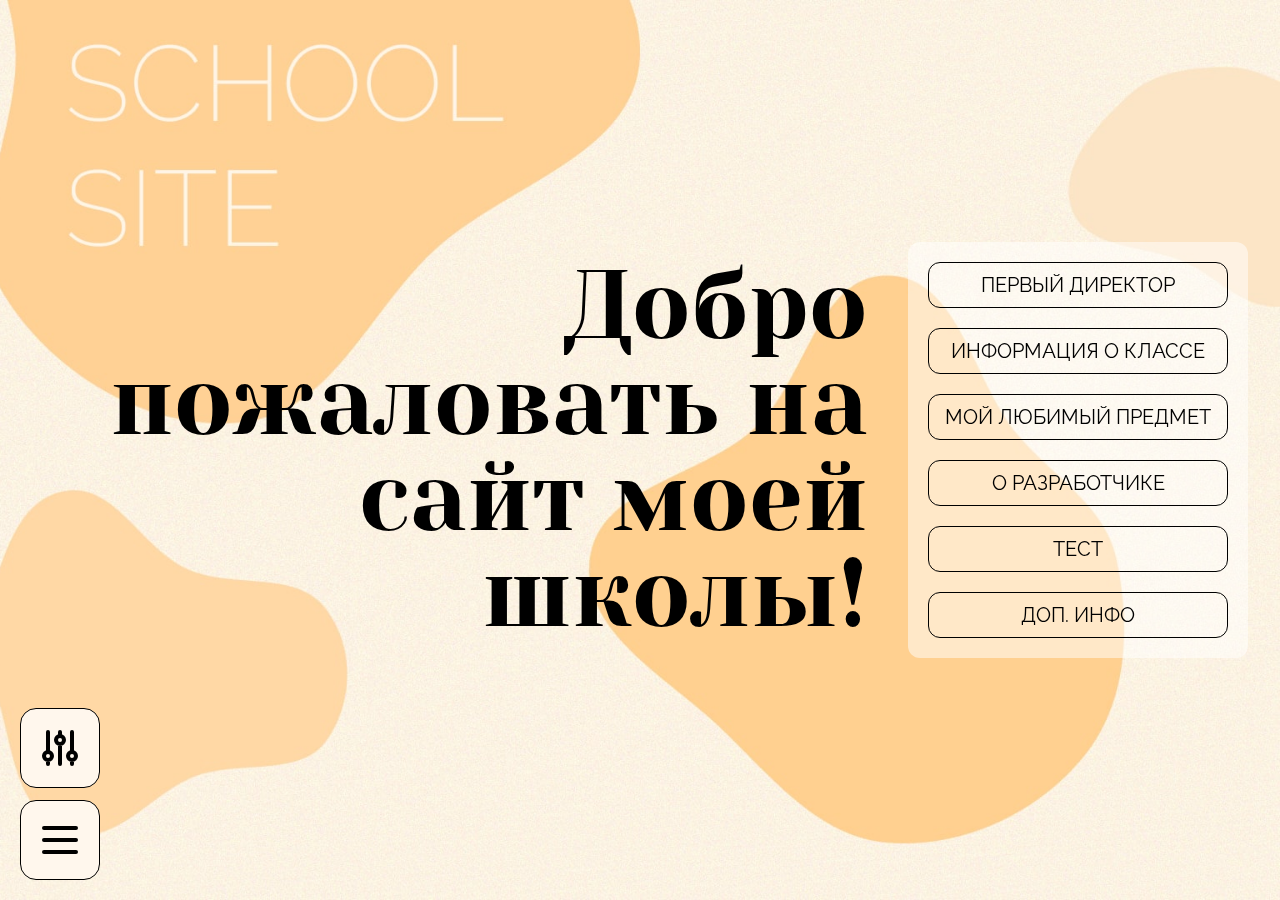
<file: index.html>
<!DOCTYPE html>
<html lang="ru" class="scroll-smooth">
<head>
    <meta charset="UTF-8">
    <meta http-equiv="X-UA-Compatible" content="IE=edge">
    <meta name="viewport" content="width=device-width, initial-scale=1.0">
    <link rel="preconnect" href="https://fonts.googleapis.com">
    <link rel="preconnect" href="https://fonts.gstatic.com" crossorigin>
    <link href="https://fonts.googleapis.com/css2?family=Raleway:wght@300&family=Yeseva+One&display=swap" rel="stylesheet">
    <link rel="stylesheet" href="css/index.css">
    <script src="js/tailwind.js"></script>

    <style type="text/tailwindcss">
        @layer base {
            .min-w-screen {
                min-width: 100vw;
            }

            .min-h-20 {
                min-height: 5rem;
            }

            .text-raleway {
                font-family: 'Raleway', sans-serif;
                -webkit-font-feature-settings: "lnum";
                -moz-font-feature-settings: "lnum";
                font-feature-settings: "lnum";
            }

            .text-eva {
                font-family: 'Yeseva One', cursive;
            }
        }
      </style>

    <link rel="shortcut icon" href="./assets/circle-logo.png" type="image/x-icon">
    <title>МБОУ СОШ №107</title>
</head>

<body class="overflow-hidden">
    <main class="main-cont scrollbar-none snap-mandatory scroll-smooth snap-x flex flex-row h-screen w-full">

        <div id="scroll-switch" class="hidden absolute lg:flex justify-center items-center bottom-14 left-2 lg:bottom-28 lg:left-5 h-10 w-10 lg:h-20 lg:w-20 bg-orange-50 border border-black rounded-2xl cursor-pointer z-30">
            <svg xmlns="http://www.w3.org/2000/svg" class="absolute h-6 w-6 lg:h-12 lg:w-12 transition-opacity duration-300 opacity-100" fill="none" viewBox="0 0 24 24" stroke="currentColor" stroke-width="2">
                <path stroke-linecap="round" stroke-linejoin="round" d="M12 6V4m0 2a2 2 0 100 4m0-4a2 2 0 110 4m-6 8a2 2 0 100-4m0 4a2 2 0 110-4m0 4v2m0-6V4m6 6v10m6-2a2 2 0 100-4m0 4a2 2 0 110-4m0 4v2m0-6V4" />
            </svg>
        </div>

        <div id="menu-switch" class="absolute flex justify-center items-center bottom-2 left-2 lg:bottom-5 lg:left-5 h-10 w-10 lg:h-20 lg:w-20 bg-orange-50 border border-black rounded-2xl cursor-pointer z-30">
            <svg xmlns="http://www.w3.org/2000/svg" id="svg-stripe" class="absolute h-6 w-6 lg:h-12 lg:w-12 transition-opacity duration-300 opacity-100" viewBox="0 0 24 24" stroke="currentColor" stroke-width="2">
                <path stroke-linecap="round" stroke-linejoin="round" d="M4 6h16M4 12h16M4 18h16" />
            </svg>

            <svg xmlns="http://www.w3.org/2000/svg" id="svg-x" class="absolute h-6 w-6 lg:h-12 lg:w-12 transition-opacity duration-300 opacity-0" fill="none" viewBox="0 0 24 24" stroke="currentColor" stroke-width="2">
                <path stroke-linecap="round" stroke-linejoin="round" d="M6 18L18 6M6 6l12 12" />
            </svg>
        </div>

        <div id="scrollbar-alert" class="fixed ml-2 lg:ml-0 right-2 lg:right-5 top-2 lg:top-5 lg:w-max h-max p-2 lg:p-5 -z-50 bg-orange-50 border border-black rounded-2xl transition-opacity duration-300 opacity-0">
            <svg xmlns="http://www.w3.org/2000/svg" id="svg-alert-x" class="absolute right-2 top-2 lg:right-5 lg:top-5 h-8 w-8 cursor-pointer" fill="none" viewBox="0 0 24 24" stroke="currentColor" stroke-width="2">
                <path stroke-linecap="round" stroke-linejoin="round" d="M6 18L18 6M6 6l12 12" />
            </svg>

            <h2 class="text-eva text-xl lg:text-2xl border-b-4 border-orange-200 w-max">Функционал</h2>
            <p class="text-raleway max-w-2xl text-sm lg:text-xl pt-2 lg:pt-5">
                Здравствуйте, на данном сайте используется горизонтальный скролл страницы. 
                Если по каким-то причинам он у вас не работает, вы можете включить scrollbar 
                внизу страницы. Хотите его включить?
            </p>

            <div class="flex w-full h-max space-x-2 lg:space-x-5 mt-2 lg:mt-5">
                <button id="scroll-off" class="text-raleway text-sm lg:text-md uppercase border border-black px-4 py-2 rounded-xl hover:bg-black hover:scale-95 hover:text-white duration-300">Нет, спасибо</button>
                <button id="scroll-on" class="text-raleway text-sm lg:text-md uppercase border border-black px-4 py-2 rounded-xl hover:bg-black hover:scale-95 hover:text-white duration-300">Включить</button>
            </div>
        </div>

        <header id="menu-nav" class="fixed bottom-2 lg:bottom-5 mx-14 lg:mx-28 flex justify-center -z-50 transition-opacity duration-300 opacity-0">
            <nav class="flex flex-wrap items-center justify-center p-2 lg:px-5 text-center min-h-20 h-max bg-orange-50 border border-black rounded-2xl">
                <a href="#welcome" class="text-raleway text-center text-md lg:text-xl uppercase border border-black px-4 py-2 m-2 rounded-xl hover:bg-black hover:scale-95 hover:text-white duration-300">Добро пожаловать</a>
                <a href="#section-one" class="text-raleway text-center text-md lg:text-xl uppercase border border-black px-4 py-2 m-2 rounded-xl hover:bg-black hover:scale-95 hover:text-white duration-300">Первый директор</a>
                <a href="#section-two" class="text-raleway text-center text-md lg:text-xl uppercase border border-black px-4 py-2 m-2 rounded-xl hover:bg-black hover:scale-95 hover:text-white duration-300">Информация о классе</a>
                <a href="#section-three" class="text-raleway text-center text-md lg:text-xl uppercase border border-black px-4 py-2 m-2 rounded-xl hover:bg-black hover:scale-95 hover:text-white duration-300">Мой любимый предмет</a>
                <a href="#section-four" class="text-raleway text-center text-md lg:text-xl uppercase border border-black px-4 py-2 m-2 rounded-xl hover:bg-black hover:scale-95 hover:text-white duration-300">О разработчике</a>
                <a href="#section-five" class="text-raleway text-center text-md lg:text-xl uppercase border border-black px-4 py-2 m-2 rounded-xl hover:bg-black hover:scale-95 hover:text-white duration-300">Тест</a>
                <a href="#section-six" class="text-raleway text-center text-md lg:text-xl uppercase border border-black px-4 py-2 m-2 rounded-xl hover:bg-black hover:scale-95 hover:text-white duration-300">Доп. инфо</a>
            </nav>
        </header>

        <section id="welcome" class="snap-center flex flex-col lg:flex-row items-center justify-center h-screen min-w-screen">
            <h1 class="max-w-4xl text-eva text-5xl lg:text-8xl text-center lg:text-right pb-5 px-5 lg:pr-10 lg:pb-0">
                Добро пожаловать на сайт моей школы!
            </h1>
            <nav class="flex flex-col space-y-2 lg:space-y-5 p-5 lg:p-5 mr-5 text-center rounded-xl bg-white/50">
                <a href="#section-one" class="text-raleway text-md lg:text-xl uppercase border border-black px-4 py-2 rounded-xl hover:bg-black hover:scale-95 hover:text-white duration-300">Первый директор</a>
                <a href="#section-two" class="text-raleway text-md lg:text-xl uppercase border border-black px-4 py-2 rounded-xl hover:bg-black hover:scale-95 hover:text-white duration-300">Информация о классе</a>
                <a href="#section-three" class="text-raleway text-md lg:text-xl uppercase border border-black px-4 py-2 rounded-xl hover:bg-black hover:scale-95 hover:text-white duration-300">Мой любимый предмет</a>
                <a href="#section-four" class="text-raleway text-md lg:text-xl uppercase border border-black px-4 py-2 rounded-xl hover:bg-black hover:text-white hover:scale-95 duration-300">О разработчике</a>
                <a href="#section-five" class="text-raleway text-md lg:text-xl uppercase border border-black px-4 py-2 rounded-xl hover:bg-black hover:text-white hover:scale-95 duration-300">Тест</a>
                <a href="#section-six" class="text-raleway text-md lg:text-xl uppercase border border-black px-4 py-2 rounded-xl hover:bg-black hover:text-white hover:scale-95 duration-300">Доп. инфо</a>
            </nav>
        </section>

        <section id="section-one" class="snap-center flex flex-col items-center justify-center h-screen min-w-screen px-10">
            <h2 class="text-eva text-xl lg:text-4xl border-b-4 border-orange-200 text-center lg:text-left lg:w-max">Первый директор школы.</h2>
            <p class="text-raleway text-center max-w-6xl text-sm lg:text-2xl py-5">
                Директор Кириллов Виктор Иванович возглавлял школу со дня ее открытия в 1981 г,
                до выхода на заслуженный отдых в мае 2012 года. <br>
                За годы его руководства школа достигла значительных результатов. По итогам соревнований между школами школа
                неоднократно занимала призовые места в Ленинском районе. Это одна из школ, в которой спортивные классы существовали
                со дня ее основания. Достигнуты значительные спортивные результаты, имеются мастера спорта, кандидаты в мастера спорта,
                призеры регионального и мирового уровня.
            </p>
            <table id="victor-medals" class="w-full max-w-6xl border border-black rounded-xl">
                <caption class="text-eva text-xl lg:text-4xl border-b-4 border-orange-200 mb-5 mx-auto text-center w-max">Награды Виктора Ивановича.</caption>
                <tbody>
                    <tr>
                        <td class="text-raleway text-xs lg:text-2xl">1986</td>
                        <td class="text-raleway text-xs lg:text-2xl">Вручен нагрудный знак «Отличник народного просвещения РФ».</td>
                    </tr>
                    <tr>
                        <td class="text-raleway text-xs lg:text-2xl">1998</td>
                        <td class="text-raleway text-xs lg:text-2xl">Присвоено звание «Заслуженный учитель РФ».</td>
                    </tr>
                    <tr>
                        <td class="text-raleway text-xs lg:text-2xl">2007</td>
                        <td class="text-raleway text-xs lg:text-2xl">Награжден памятной медалью «130 лет Барнаульской городской Думе».</td>
                    </tr>
                    <tr>
                        <td class="text-raleway text-xs lg:text-2xl">2008</td>
                        <td class="text-raleway text-xs lg:text-2xl">Медаль «За честное исполнение депутатского долга», награжден орденом Ломоносова за заслуги и большой вклад в развитие отечественного образования.</td>
                    </tr>
                </tbody>
            </table>
        </section>

        <section id="section-two" class="snap-center flex flex-col justify-center items-center h-screen min-w-screen">
            <h2 class="text-eva text-4xl border-b-4 border-orange-200 text-center w-2/3 lg:w-max">Мой класс.</h2>
            <p class="text-raleway text-center max-w-2xl text-md lg:text-2xl px-5 py-5">
                Со своими одноклассниками я учился с 1 класса, и ни разу не менял школу
                и класс в том числе. В основном я имел хорошие взаимоотношения со
                всеми, или же нейтральные, но безусловно были и друзья. На следующей странице
                вы найдёте информацию о моём классе.
            </p>
            <a href="./pages/myClass.html" class="text-raleway text-md lg:text-xl uppercase border border-black px-4 py-2 rounded-xl hover:bg-black hover:text-white hover:scale-95 duration-300">Информация о моём классе</a>
        </section>

        <section id="section-three" class="snap-center flex flex-col justify-center items-center h-screen min-w-screen">
            <h2 class="text-eva text-4xl border-b-4 border-orange-200 text-center w-2/3 lg:w-max">Мой любимый предмет.</h2>
            <p class="text-raleway text-center max-w-2xl text-md lg:text-2xl px-5 py-5">
                Своим любимым предметом я считал уроки сайтостроения. Данный предмет был у нас
                только раз в неделю, но я всё равно был рад присутствовать на нём. К моменту,
                когда данный предмет появился, я уже хорошо знал основы, поэтому в основном
                я помогал директору, который и преподавал данные уроки. Перейдя по ссылке ниже - 
                вы узнаете более подробно о данном предмете.
            </p>
            <a href="./pages/favSubject.html" class="text-raleway text-md lg:text-xl uppercase border border-black px-4 py-2 rounded-xl hover:bg-black hover:text-white hover:scale-95 duration-300">Мой любимый предмет</a>
        </section>

        <section id="section-four" class="snap-center flex flex-col justify-center items-center h-screen min-w-screen">
            <h2 class="text-eva text-4xl border-b-4 border-orange-200 text-center w-2/3 lg:w-max">Обо мне.</h2>
            <p class="text-raleway text-center max-w-2xl text-md lg:text-2xl px-5 py-5">
                На следующей странице вы найдёте информацию обо мне. Там я немного расскажу
                о своих интересах, а может ещё о чём-нибудь.
            </p>
            <a href="./pages/aboutMe.html" class="text-raleway text-md lg:text-xl uppercase border border-black px-4 py-2 rounded-xl hover:bg-black hover:text-white hover:scale-95 duration-300">О разработчике</a>
        </section>

        <section id="section-five" class="snap-center flex flex-col justify-center items-center h-screen min-w-screen">
            <h2 class="text-eva text-4xl border-b-4 border-orange-200 text-center w-2/3 lg:w-max">Тест по сайту.</h2>
            <p class="text-raleway text-center max-w-2xl text-md lg:text-2xl px-5 py-5">
                Вы достаточно хорошо изучили сайт? В таком случае, вы готовы к тесту. 
                Вопросов много не будет, они не сложные, так что бояться нечего, если кто-то боится :)
            </p>
            <a href="./pages/quiz.html" class="text-raleway text-md lg:text-xl uppercase border border-black px-4 py-2 rounded-xl hover:bg-black hover:text-white hover:scale-95 duration-300">Тест</a>
        </section>

        <section id="section-six" class="snap-center relative flex flex-col justify-center items-center h-screen min-w-screen">
            <h2 class="text-raleway text-2xl lg:text-6xl uppercase border-b-4 border-orange-200 mb-5 text-center w-2/3 lg:w-max">
                2022 / 9PS-11 / Оплачко м. н. / <br>
                курсовая работа по информатике.
            </h2>
            <div class="clickCont relative h-64 w-64">
                <img class="spinner absolute h-64 w-64" src="./assets/circle-logo.png" alt="made by str1ve logo">
                <img class="easter-egg absolute hidden h-64 w-64 rounded-full z-10" src="./assets/easter-egg.gif" alt="haha rainbow frog xddd // click 5 times to unlock it">
            </div>
        </section>

    </main>

    <script src="js/checkScroll.js"></script>
    <script src="js/horizontal.js"></script>
    <script src="js/menu.js"></script>
    <script src="js/scrollbarAlert.js"></script>
    <script src="js/easter.js"></script>
</body>
</html>
</file>
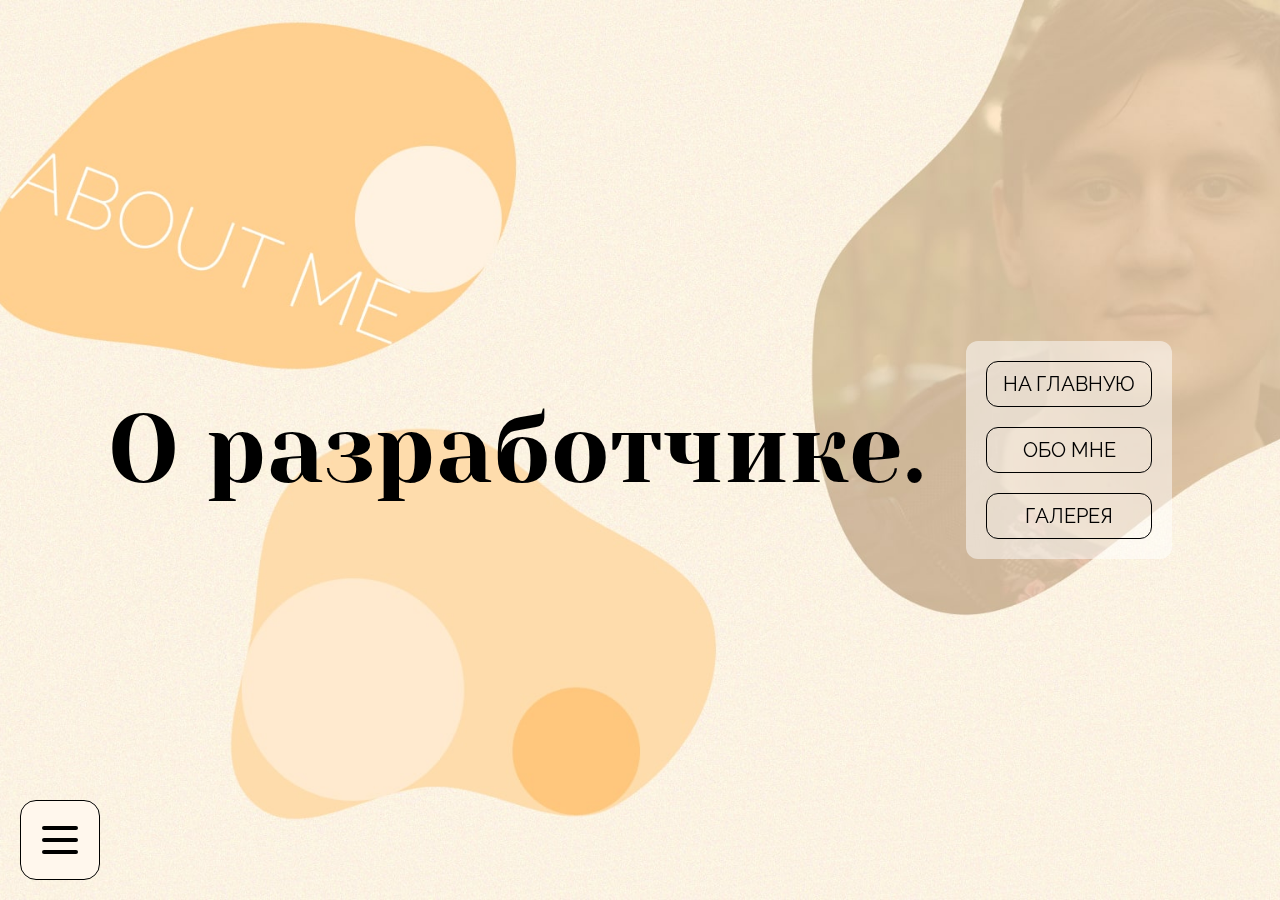
<file: pages/aboutMe.html>
<!DOCTYPE html>
<html lang="ru" class="scroll-smooth">
<head>
    <meta charset="UTF-8">
    <meta http-equiv="X-UA-Compatible" content="IE=edge">
    <meta name="viewport" content="width=device-width, initial-scale=1.0">
    <link rel="preconnect" href="https://fonts.googleapis.com">
    <link rel="preconnect" href="https://fonts.gstatic.com" crossorigin>
    <link href="https://fonts.googleapis.com/css2?family=Raleway:wght@300&family=Yeseva+One&display=swap" rel="stylesheet">
    <link rel="stylesheet" href="../css/aboutMe.css">
    <script src="../js/tailwind.js"></script>

    <style type="text/tailwindcss">
        @layer base {
            .min-w-screen {
                min-width: 100vw;
            }

            .h-80vh {
                height: 80vh;
            }

            .w-80vw {
                width: 80vw;
            }

            .text-raleway {
                font-family: 'Raleway', sans-serif;
                -webkit-font-feature-settings: "lnum";
                -moz-font-feature-settings: "lnum";
                font-feature-settings: "lnum";
            }

            .text-eva {
                font-family: 'Yeseva One', cursive;
            }
        }
      </style>

    <link rel="shortcut icon" href="../assets/circle-logo.png" type="image/x-icon">
    <title>О разработчике</title>
</head>
<body>

    <main class="main-cont scrollbar-none snap-mandatory scroll-smooth snap-x flex flex-row h-screen w-full">

        <div id="menu-switch" class="absolute flex justify-center items-center bottom-2 left-2 lg:bottom-5 lg:left-5 h-10 w-10 lg:h-20 lg:w-20 bg-orange-50 border border-black rounded-2xl cursor-pointer z-30">
            <svg xmlns="http://www.w3.org/2000/svg" id="svg-stripe" class="absolute h-6 w-6 lg:h-12 lg:w-12 transition-opacity duration-300 opacity-100" viewBox="0 0 24 24" stroke="currentColor" stroke-width="2">
                <path stroke-linecap="round" stroke-linejoin="round" d="M4 6h16M4 12h16M4 18h16" />
            </svg>

            <svg xmlns="http://www.w3.org/2000/svg" id="svg-x" class="absolute h-6 w-6 lg:h-12 lg:w-12 transition-opacity duration-300 opacity-0" fill="none" viewBox="0 0 24 24" stroke="currentColor" stroke-width="2">
                <path stroke-linecap="round" stroke-linejoin="round" d="M6 18L18 6M6 6l12 12" />
            </svg>
        </div>

        <header id="menu-nav" class="fixed bottom-2 lg:bottom-5 mx-14 lg:mx-28 flex justify-center -z-50 transition-opacity duration-300 opacity-0">
            <nav class="flex flex-wrap items-center justify-center p-2 lg:px-5 text-center min-h-20 h-max bg-orange-50 border border-black rounded-2xl">
                <a href="../index.html" class="text-raleway text-center text-md lg:text-xl uppercase border border-black px-4 py-2 m-2 rounded-xl hover:bg-black hover:scale-95 hover:text-white duration-300">Главная</a>
                <a href="#welcome" class="text-raleway text-center text-md lg:text-xl uppercase border border-black px-4 py-2 m-2 rounded-xl hover:bg-black hover:scale-95 hover:text-white duration-300">Добро пожаловать</a>
                <a href="#section-one" class="text-raleway text-center text-md lg:text-xl uppercase border border-black px-4 py-2 m-2 rounded-xl hover:bg-black hover:scale-95 hover:text-white duration-300">Обо мне</a>
                <a href="#section-two" class="text-raleway text-center text-md lg:text-xl uppercase border border-black px-4 py-2 m-2 rounded-xl hover:bg-black hover:scale-95 hover:text-white duration-300">Галерея</a>
            </nav>
        </header>

        <section id="welcome" class="snap-center flex flex-col lg:flex-row items-center justify-center h-screen min-w-screen">
            <h1 class="max-w-4xl text-eva text-4xl lg:text-8xl text-center lg:text-right pb-5 px-5 lg:pr-10 lg:pb-0">
                О разработчике.
            </h1>
            <nav class="flex flex-col space-y-2 lg:space-y-5 p-5 lg:p-5 mr-5 text-center rounded-xl bg-white/50">
                <a href="../index.html" class="text-raleway text-md lg:text-xl uppercase border border-black px-4 py-2 rounded-xl hover:bg-black hover:scale-95 hover:text-white duration-300">На главную</a>
                <a href="#section-one" class="text-raleway text-md lg:text-xl uppercase border border-black px-4 py-2 rounded-xl hover:bg-black hover:scale-95 hover:text-white duration-300">Обо мне</a>
                <a href="#section-two" class="text-raleway text-md lg:text-xl uppercase border border-black px-4 py-2 rounded-xl hover:bg-black hover:scale-95 hover:text-white duration-300">Галерея</a>
            </nav>
        </section>

        <section id="section-one" class="snap-center flex flex-col items-center justify-center h-screen min-w-screen px-10">
            <h2 class="text-eva text-xl lg:text-4xl border-b-4 border-orange-200 text-center lg:text-left lg:w-max">Информация обо мне.</h2>
            <p class="text-raleway text-justify max-w-6xl text-sm lg:text-2xl py-5">
                Здравствуйте, меня зовут Михаил. Я студент группы 9ПС-11. 
				<br>
				Круг моих интересов достаточно обширен, но если выделить несколько,
				то это FrontEnd разработка, фотография и рисование в стиле PixelArt. Касаемо первого пункта, мой "стек" это VueJS, TailwindCss, SCSS, WebPack, Vite, jQuery, Git и пр.
				В целом, созданием сайтов я занимаюсь 2.5 года, и с каждым годом мне нравится это всё сильнее и сильнее.
				В последние месяцы я решил искать работу в данной сфере, и уже занимаюсь портфолио.
				<br>
				Для создания фото я использую Nikon D3200 и 2 объектива. Делать фото мне нравится не меньше сайтов, и "пробег" у моего зеркального друга уже более 20 тысяч фото.
				<br>
				Вот такой я человек. Думаю, я рассказал достаточно о себе, спасибо за внимание.
            </p>
            <table id="class-table" class="w-full max-w-6xl border border-black rounded-xl">
                <caption class="text-eva text-xl lg:text-4xl border-b-4 border-orange-200 mb-5 mx-auto text-center w-max">Статистика знаний.</caption>
                <tbody>
                    <tr>
                        <td class="text-raleway border-b border-black text-xs lg:text-2xl">Год</td>
                        <td class="text-raleway border-b border-black text-xs lg:text-2xl">Новые знания</td>
                    </tr>
                    <tr>
                        <td class="text-raleway text-xs lg:text-2xl">2020</td>
                        <td class="text-raleway text-xs lg:text-2xl">HTML, CSS, JS</td>
                    </tr>
                    <tr>
                        <td class="text-raleway text-xs lg:text-2xl">2021</td>
                        <td class="text-raleway text-xs lg:text-2xl">jQuery, jQuery UI, Bootstrap</td>
                    </tr>
                    <tr>
                        <td class="text-raleway text-xs lg:text-2xl">2022</td>
                        <td class="text-raleway text-xs lg:text-2xl">Vue.js, TailwindCss, SCSS, WebPack, Vite, Git</td>
                    </tr>
                </tbody>
            </table>
        </section>

        <section id="section-two" class="snap-center flex flex-col justify-around items-center h-screen min-w-screen">
            <h2 class="text-eva text-4xl border-b-4 border-orange-200 text-center my-2 w-2/3 lg:w-max">Мои фото.</h2>
            <div id="aboutMeGallery" class="galleryMatch h-80vh flex justify-center items-center mb-14">
                <svg id="gallery-img-minus" xmlns="http://www.w3.org/2000/svg" class="h-10 w-10 lg:mx-5 cursor-pointer" fill="none" viewBox="0 0 24 24" stroke="currentColor" stroke-width="2">
                    <path stroke-linecap="round" stroke-linejoin="round" d="M15 19l-7-7 7-7" />
                </svg>

                <img id="gallery-image" class="h-full w-80vw object-cover rounded-2xl" loading="lazy" alt="Image gallery">

                <svg id="gallery-img-plus" xmlns="http://www.w3.org/2000/svg" class="h-10 w-10 lg:mx-5 cursor-pointer" fill="none" viewBox="0 0 24 24" stroke="currentColor" stroke-width="2">
                    <path stroke-linecap="round" stroke-linejoin="round" d="M9 5l7 7-7 7" />
                </svg>
            </div>
        </section>
    </main>
    
    <script src="../js/checkScroll.js"></script>
    <script src="../js/horizontal.js"></script>
    <script src="../js/menu.js"></script>
    <script src="../js/gallery.js"></script>
</body>
</html>
</file>
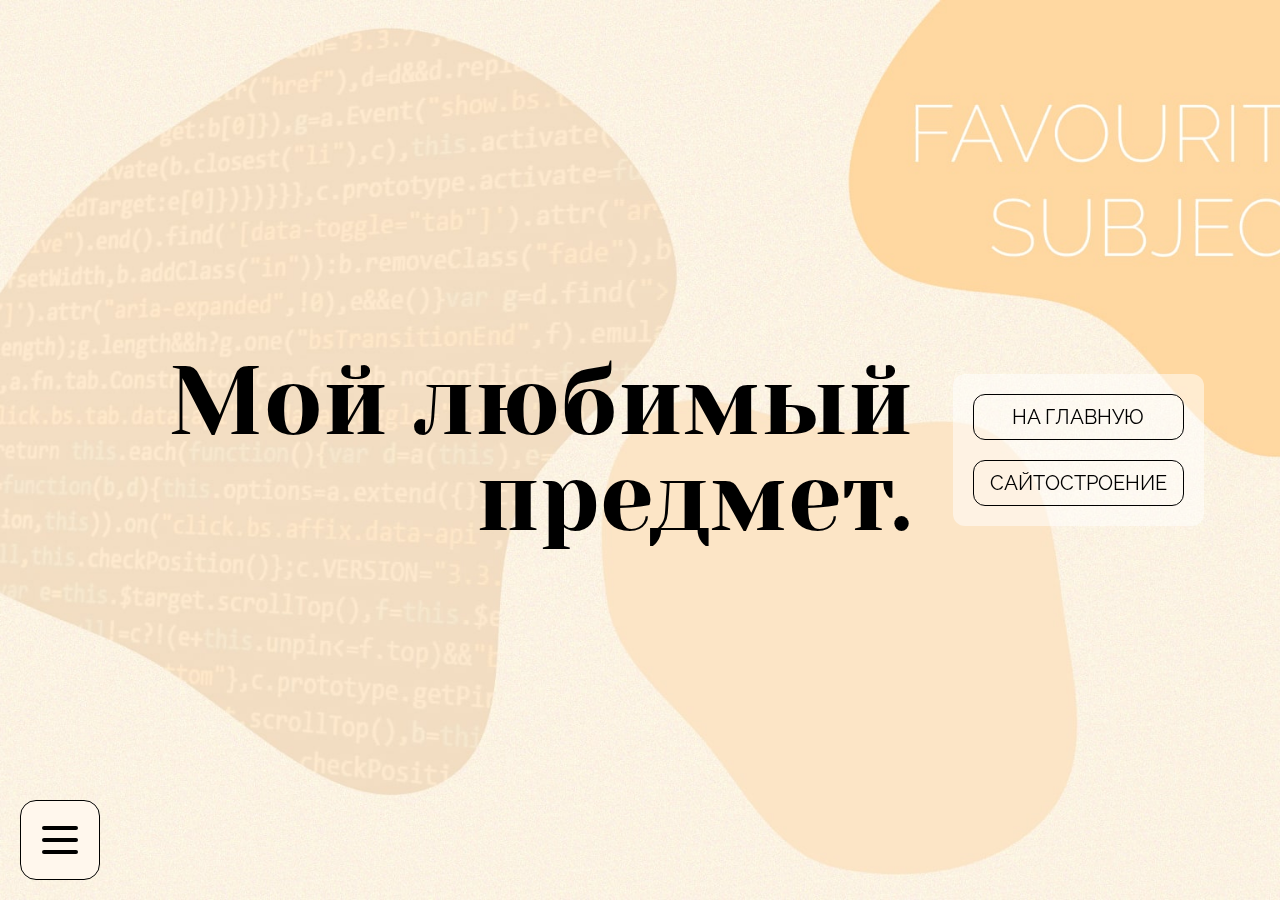
<file: pages/favSubject.html>
<!DOCTYPE html>
<html lang="ru" class="scroll-smooth">
<head>
    <meta charset="UTF-8">
    <meta http-equiv="X-UA-Compatible" content="IE=edge">
    <meta name="viewport" content="width=device-width, initial-scale=1.0">
    <link rel="preconnect" href="https://fonts.googleapis.com">
    <link rel="preconnect" href="https://fonts.gstatic.com" crossorigin>
    <link href="https://fonts.googleapis.com/css2?family=Raleway:wght@300&family=Yeseva+One&display=swap" rel="stylesheet">
    <link rel="stylesheet" href="../css/favSubject.css">
    <script src="../js/tailwind.js"></script>

    <style type="text/tailwindcss">
        @layer base {
            .min-w-screen {
                min-width: 100vw;
            }

            .text-raleway {
                font-family: 'Raleway', sans-serif;
                -webkit-font-feature-settings: "lnum";
                -moz-font-feature-settings: "lnum";
                font-feature-settings: "lnum";
            }

            .text-eva {
                font-family: 'Yeseva One', cursive;
            }
        }
      </style>

    <link rel="shortcut icon" href="../assets/circle-logo.png" type="image/x-icon">
    <title>Мой любимый предмет</title>
</head>
<body>

    <main class="main-cont scrollbar-none snap-mandatory scroll-smooth snap-x flex flex-row h-screen w-full">

        <div id="menu-switch" class="absolute flex justify-center items-center bottom-2 left-2 lg:bottom-5 lg:left-5 h-10 w-10 lg:h-20 lg:w-20 bg-orange-50 border border-black rounded-2xl cursor-pointer z-30">
            <svg xmlns="http://www.w3.org/2000/svg" id="svg-stripe" class="absolute h-6 w-6 lg:h-12 lg:w-12 transition-opacity duration-300 opacity-100" viewBox="0 0 24 24" stroke="currentColor" stroke-width="2">
                <path stroke-linecap="round" stroke-linejoin="round" d="M4 6h16M4 12h16M4 18h16" />
            </svg>

            <svg xmlns="http://www.w3.org/2000/svg" id="svg-x" class="absolute h-6 w-6 lg:h-12 lg:w-12 transition-opacity duration-300 opacity-0" fill="none" viewBox="0 0 24 24" stroke="currentColor" stroke-width="2">
                <path stroke-linecap="round" stroke-linejoin="round" d="M6 18L18 6M6 6l12 12" />
            </svg>
        </div>

        <header id="menu-nav" class="fixed bottom-2 lg:bottom-5 mx-14 lg:mx-28 flex justify-center -z-50 transition-opacity duration-300 opacity-0">
            <nav class="flex flex-wrap items-center justify-center p-2 lg:px-5 text-center min-h-20 h-max bg-orange-50 border border-black rounded-2xl">
                <a href="../index.html" class="text-raleway text-center text-md lg:text-xl uppercase border border-black px-4 py-2 m-2 rounded-xl hover:bg-black hover:scale-95 hover:text-white duration-300">Главная</a>
                <a href="#welcome" class="text-raleway text-center text-md lg:text-xl uppercase border border-black px-4 py-2 m-2 rounded-xl hover:bg-black hover:scale-95 hover:text-white duration-300">Добро пожаловать</a>
                <a href="#section-one" class="text-raleway text-center text-md lg:text-xl uppercase border border-black px-4 py-2 m-2 rounded-xl hover:bg-black hover:scale-95 hover:text-white duration-300">Сайтостроение</a>
            </nav>
        </header>

        <section id="welcome" class="snap-center flex flex-col lg:flex-row items-center justify-center h-screen min-w-screen">
            <h1 class="max-w-4xl text-eva text-4xl lg:text-8xl text-center lg:text-right pb-5 px-5 lg:pr-10 lg:pb-0">
                Мой любимый предмет.
            </h1>
            <nav class="flex flex-col space-y-2 lg:space-y-5 p-5 lg:p-5 mr-5 text-center rounded-xl bg-white/50">
                <a href="../index.html" class="text-raleway text-md lg:text-xl uppercase border border-black px-4 py-2 rounded-xl hover:bg-black hover:scale-95 hover:text-white duration-300">На главную</a>
                <a href="#section-one" class="text-raleway text-md lg:text-xl uppercase border border-black px-4 py-2 rounded-xl hover:bg-black hover:scale-95 hover:text-white duration-300">Сайтостроение</a>
            </nav>
        </section>

        <section id="section-one" class="snap-center flex flex-col items-center justify-center h-screen min-w-screen px-10">
            <h2 class="text-eva text-xl lg:text-4xl border-b-4 border-orange-200 text-center lg:text-left lg:w-max">Уроки сайтостроения.</h2>
            <p class="text-raleway text-justify max-w-6xl text-xs lg:text-2xl py-5">
                В каждом предмете были интересные темы. Например, на биологии мне нравилось изучать органику, на истории - древнюю Грецию и Рим, а на физике - астрономию, но я всё равно не считал эти предметы любимыми.
                <br>
                Благодаря некоторым учителям, даже не особо интересный предмет мог нравиться, но он всё равно не становился от этого любимым. Пока в 10 классе учитель информатики не сказал нам в начале года, что скоро появится урок сайтостроения.
                <br>
                К тому моменту я уже хорошо знал основы, и даже немного больше, и поэтому мне было даже интересно, как и что нам будут преподавать.
                <br>
                Честно говоря, было не особо приятно писать код в тетради, или стили в HTML, но мне нравилось, что директор, который преподавал нам данный предмет, вместо заданий давал мне возможность помогать классу, и даже учить одноклассников.
                <br>
                Естественно, в конце года нам сказали сделать сайт с несколькими страницами. Я добавил туда jQuery, библиотеку для анимаций и много чего интересного, но в конце года мы ушли на дистант, и мой сайт никто так и не оценил, так как защита своей работы планировалась очно.
            </p>
        </section>
    </main>
    
    <script src="../js/checkScroll.js"></script>
    <script src="../js/horizontal.js"></script>
    <script src="../js/menu.js"></script>
</body>
</html>
</file>
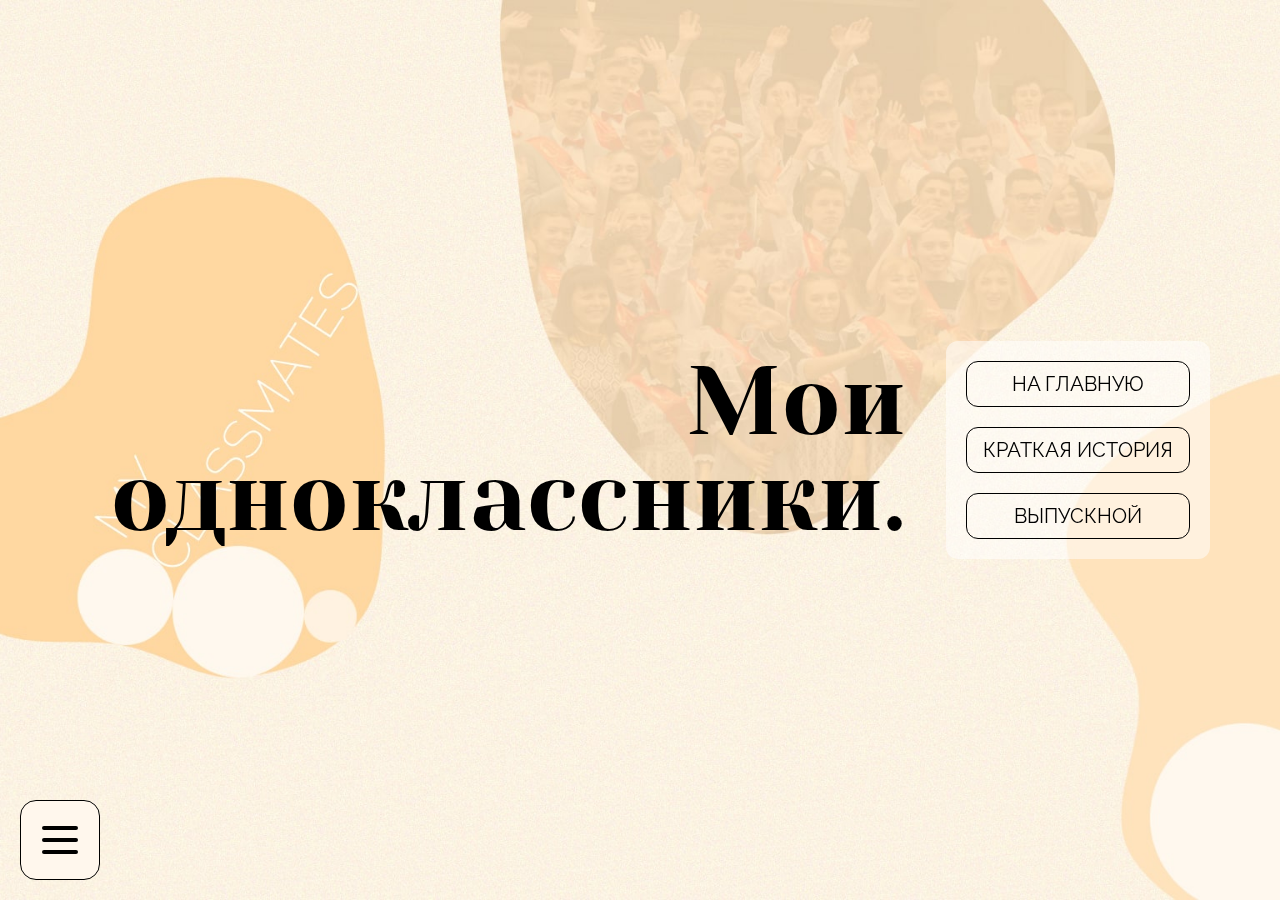
<file: pages/myClass.html>
<!DOCTYPE html>
<html lang="ru" class="scroll-smooth">
<head>
    <meta charset="UTF-8">
    <meta http-equiv="X-UA-Compatible" content="IE=edge">
    <meta name="viewport" content="width=device-width, initial-scale=1.0">
    <link rel="preconnect" href="https://fonts.googleapis.com">
    <link rel="preconnect" href="https://fonts.gstatic.com" crossorigin>
    <link href="https://fonts.googleapis.com/css2?family=Raleway:wght@300&family=Yeseva+One&display=swap" rel="stylesheet">
    <link rel="stylesheet" href="../css/myClass.css">
    <script src="../js/tailwind.js"></script>

    <style type="text/tailwindcss">
        @layer base {
            .min-w-screen {
                min-width: 100vw;
            }

            .h-80vh {
                height: 80vh;
            }

            .w-80vw {
                width: 80vw;
            }

            .text-raleway {
                font-family: 'Raleway', sans-serif;
                -webkit-font-feature-settings: "lnum";
                -moz-font-feature-settings: "lnum";
                font-feature-settings: "lnum";
            }

            .text-eva {
                font-family: 'Yeseva One', cursive;
            }
        }
      </style>

    <link rel="shortcut icon" href="../assets/circle-logo.png" type="image/x-icon">
    <title>Мой Класс</title>
</head>
<body>

    <main class="main-cont scrollbar-none snap-mandatory scroll-smooth snap-x flex flex-row h-screen w-full">

        <div id="menu-switch" class="absolute flex justify-center items-center bottom-2 left-2 lg:bottom-5 lg:left-5 h-10 w-10 lg:h-20 lg:w-20 bg-orange-50 border border-black rounded-2xl cursor-pointer z-30">
            <svg xmlns="http://www.w3.org/2000/svg" id="svg-stripe" class="absolute h-6 w-6 lg:h-12 lg:w-12 transition-opacity duration-300 opacity-100" viewBox="0 0 24 24" stroke="currentColor" stroke-width="2">
                <path stroke-linecap="round" stroke-linejoin="round" d="M4 6h16M4 12h16M4 18h16" />
            </svg>

            <svg xmlns="http://www.w3.org/2000/svg" id="svg-x" class="absolute h-6 w-6 lg:h-12 lg:w-12 transition-opacity duration-300 opacity-0" fill="none" viewBox="0 0 24 24" stroke="currentColor" stroke-width="2">
                <path stroke-linecap="round" stroke-linejoin="round" d="M6 18L18 6M6 6l12 12" />
            </svg>
        </div>

        <header id="menu-nav" class="fixed bottom-2 lg:bottom-5 mx-14 lg:mx-28 flex justify-center -z-50 transition-opacity duration-300 opacity-0">
            <nav class="flex flex-wrap items-center justify-center p-2 lg:px-5 text-center min-h-20 h-max bg-orange-50 border border-black rounded-2xl">
                <a href="../index.html" class="text-raleway text-center text-md lg:text-xl uppercase border border-black px-4 py-2 m-2 rounded-xl hover:bg-black hover:scale-95 hover:text-white duration-300">Главная</a>
                <a href="#welcome" class="text-raleway text-center text-md lg:text-xl uppercase border border-black px-4 py-2 m-2 rounded-xl hover:bg-black hover:scale-95 hover:text-white duration-300">Добро пожаловать</a>
                <a href="#section-one" class="text-raleway text-center text-md lg:text-xl uppercase border border-black px-4 py-2 m-2 rounded-xl hover:bg-black hover:scale-95 hover:text-white duration-300">Краткая история</a>
                <a href="#section-two" class="text-raleway text-center text-md lg:text-xl uppercase border border-black px-4 py-2 m-2 rounded-xl hover:bg-black hover:scale-95 hover:text-white duration-300">Выпускной</a>
            </nav>
        </header>

        <section id="welcome" class="snap-center flex flex-col lg:flex-row items-center justify-center h-screen min-w-screen">
            <h1 class="max-w-4xl text-eva text-4xl lg:text-8xl text-center lg:text-right pb-5 px-5 lg:pr-10 lg:pb-0">
                Мои одноклассники.
            </h1>
            <nav class="flex flex-col space-y-2 lg:space-y-5 p-5 lg:p-5 mr-5 text-center rounded-xl bg-white/50">
                <a href="../index.html" class="text-raleway text-md lg:text-xl uppercase border border-black px-4 py-2 rounded-xl hover:bg-black hover:scale-95 hover:text-white duration-300">На главную</a>
                <a href="#section-one" class="text-raleway text-md lg:text-xl uppercase border border-black px-4 py-2 rounded-xl hover:bg-black hover:scale-95 hover:text-white duration-300">Краткая история</a>
                <a href="#section-two" class="text-raleway text-md lg:text-xl uppercase border border-black px-4 py-2 rounded-xl hover:bg-black hover:scale-95 hover:text-white duration-300">Выпускной</a>
            </nav>
        </section>

        <section id="section-one" class="snap-center flex flex-col items-center justify-center h-screen min-w-screen px-10">
            <h2 class="text-eva text-xl lg:text-4xl border-b-4 border-orange-200 text-center lg:text-left lg:w-max">Краткая история класса.</h2>
            <p class="text-raleway text-justify max-w-6xl text-sm lg:text-2xl py-5">
                Со своим классом я учился с первого класса, и ни разу не менял школу и класс. Зато у нас часто появлялись
                и уходили люди. Особенно это было заметно когда мы перешли в 5 класс, тогда пришло как минимум 5 человек и ушли 3.
                В общем и целом, все одноклассники были интересны для общения, но я не старался и не хотел дружить с каждым. 
                До 10 класса у меня было только 2 друга, один с 1 класса, а второй уже пришёл к нам в пятом. 
                Уже в 10 классе всю парралель объеденили в 2 класса, и многие ушли после 9, поэтому коллектив сильно перемешался. 
                Было интересно знакомиться с новыми людьми, и тогда я нашёл ещё 2 друзей, и начал общаться с будущей девушкой.
                Конечно не всегда было только хорошее, но я не могу сказать, что мой класс (до 9) был плохим.
            </p>
            <table id="class-table" class="w-full max-w-6xl border border-black rounded-xl">
                <caption class="text-eva text-xl lg:text-4xl border-b-4 border-orange-200 mb-5 mx-auto text-center w-max">Статистика друзей.</caption>
                <tbody>
                    <tr>
                        <td class="text-raleway border-b border-black text-xs lg:text-2xl">Год</td>
                        <td class="text-raleway border-b border-black text-xs lg:text-2xl">Количество друзей</td>
                        <td class="text-raleway border-b border-black text-xs lg:text-2xl">Имена друзей</td>
                    </tr>
                    <tr>
                        <td class="text-raleway text-xs lg:text-2xl">2010</td>
                        <td class="text-raleway text-xs lg:text-2xl">1</td>
                        <td class="text-raleway text-xs lg:text-2xl">Илья</td>
                    </tr>
                    <tr>
                        <td class="text-raleway text-xs lg:text-2xl">2015</td>
                        <td class="text-raleway text-xs lg:text-2xl">2</td>
                        <td class="text-raleway text-xs lg:text-2xl">Илья, Рома</td>
                    </tr>
                    <tr>
                        <td class="text-raleway text-xs lg:text-2xl">2020</td>
                        <td class="text-raleway text-xs lg:text-2xl">4</td>
                        <td class="text-raleway text-xs lg:text-2xl">Илья, Рома, Влад, Вадим</td>
                    </tr>
                </tbody>
            </table>
        </section>

        <section id="section-two" class="snap-center flex flex-col justify-around items-center h-screen min-w-screen">
            <h2 class="text-eva text-4xl border-b-4 border-orange-200 text-center my-2 w-2/3 lg:w-max">Мой класс и 11"Б" на выпускном.</h2>
            <div id="myClassGallery" class="galleryMatch h-80vh flex justify-center items-center mb-14">
                <svg id="gallery-img-minus" xmlns="http://www.w3.org/2000/svg" class="h-10 w-10 lg:mx-5 cursor-pointer" fill="none" viewBox="0 0 24 24" stroke="currentColor" stroke-width="2">
                    <path stroke-linecap="round" stroke-linejoin="round" d="M15 19l-7-7 7-7" />
                </svg>

                <img id="gallery-image" class="h-full w-80vw object-cover rounded-2xl" loading="lazy" alt="Image gallery">

                <svg id="gallery-img-plus" xmlns="http://www.w3.org/2000/svg" class="h-10 w-10 lg:mx-5 cursor-pointer" fill="none" viewBox="0 0 24 24" stroke="currentColor" stroke-width="2">
                    <path stroke-linecap="round" stroke-linejoin="round" d="M9 5l7 7-7 7" />
                </svg>
            </div>
        </section>
    </main>
    
    <script src="../js/checkScroll.js"></script>
    <script src="../js/horizontal.js"></script>
    <script src="../js/menu.js"></script>
    <script src="../js/gallery.js"></script>
</body>
</html>
</file>
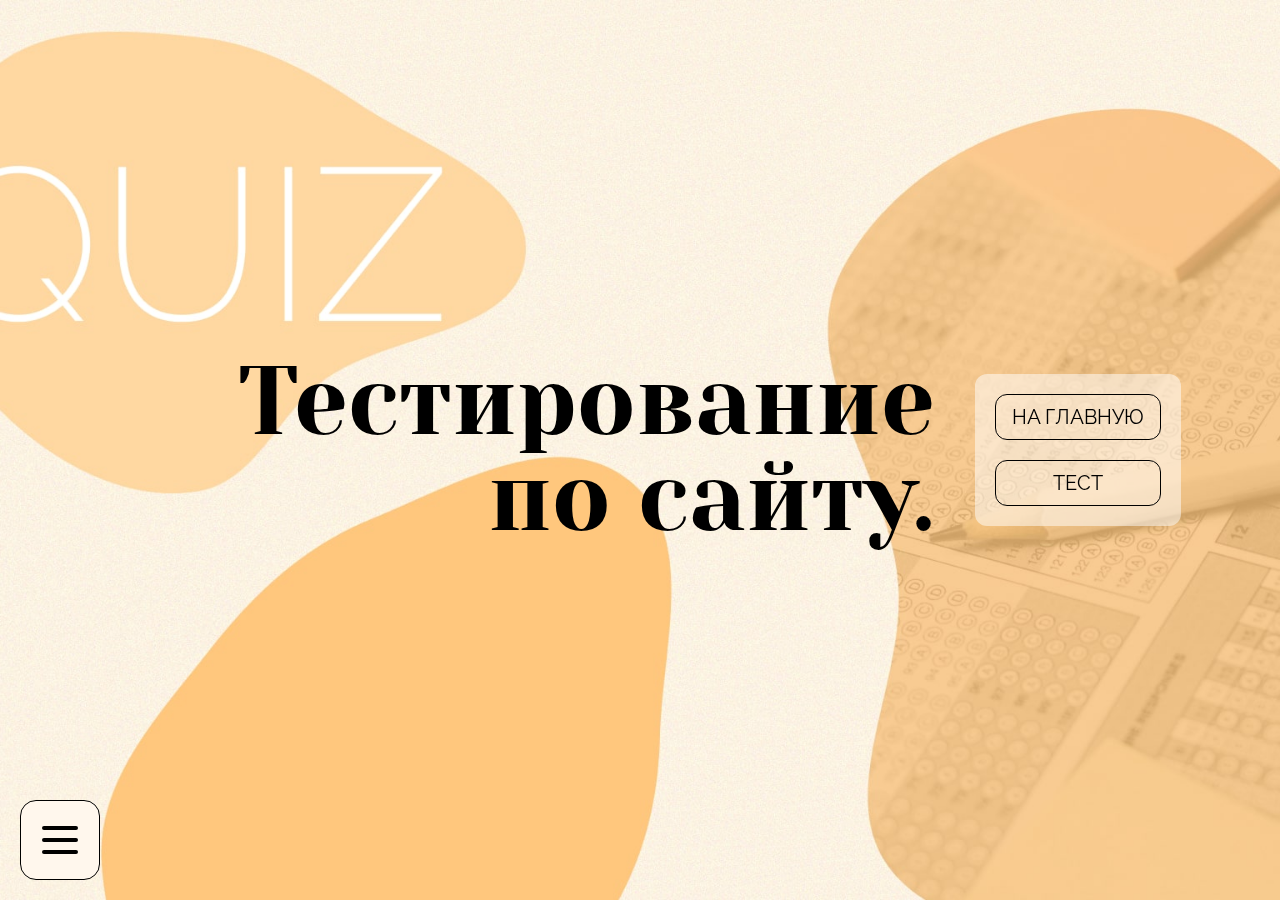
<file: pages/quiz.html>
<!DOCTYPE html>
<html lang="ru" class="scroll-smooth">
<head>
    <meta charset="UTF-8">
    <meta http-equiv="X-UA-Compatible" content="IE=edge">
    <meta name="viewport" content="width=device-width, initial-scale=1.0">
    <link rel="preconnect" href="https://fonts.googleapis.com">
    <link rel="preconnect" href="https://fonts.gstatic.com" crossorigin>
    <link href="https://fonts.googleapis.com/css2?family=Raleway:wght@300&family=Yeseva+One&display=swap" rel="stylesheet">
    <link rel="stylesheet" href="../css/quiz.css">
    <script src="../js/tailwind.js"></script>

    <style type="text/tailwindcss">
        @layer base {
            .min-w-screen {
                min-width: 100vw;
            }

            .h-80vh {
                height: 80vh;
            }

            .w-80vw {
                width: 80vw;
            }

            .text-raleway {
                font-family: 'Raleway', sans-serif;
                -webkit-font-feature-settings: "lnum";
                -moz-font-feature-settings: "lnum";
                font-feature-settings: "lnum";
            }

            .text-eva {
                font-family: 'Yeseva One', cursive;
            }
        }
      </style>

    <link rel="shortcut icon" href="../assets/circle-logo.png" type="image/x-icon">
    <title>Тест</title>
</head>
<body>

    <main class="main-cont scrollbar-none snap-mandatory scroll-smooth snap-x flex flex-row h-screen w-full">

        <div id="menu-switch" class="absolute flex justify-center items-center bottom-2 left-2 lg:bottom-5 lg:left-5 h-10 w-10 lg:h-20 lg:w-20 bg-orange-50 border border-black rounded-2xl cursor-pointer z-30">
            <svg xmlns="http://www.w3.org/2000/svg" id="svg-stripe" class="absolute h-6 w-6 lg:h-12 lg:w-12 transition-opacity duration-300 opacity-100" viewBox="0 0 24 24" stroke="currentColor" stroke-width="2">
                <path stroke-linecap="round" stroke-linejoin="round" d="M4 6h16M4 12h16M4 18h16" />
            </svg>

            <svg xmlns="http://www.w3.org/2000/svg" id="svg-x" class="absolute h-6 w-6 lg:h-12 lg:w-12 transition-opacity duration-300 opacity-0" fill="none" viewBox="0 0 24 24" stroke="currentColor" stroke-width="2">
                <path stroke-linecap="round" stroke-linejoin="round" d="M6 18L18 6M6 6l12 12" />
            </svg>
        </div>

        <header id="menu-nav" class="fixed bottom-2 lg:bottom-5 mx-14 lg:mx-28 flex justify-center -z-50 transition-opacity duration-300 opacity-0">
            <nav class="flex flex-wrap items-center justify-center p-2 lg:px-5 text-center min-h-20 h-max bg-orange-50 border border-black rounded-2xl">
                <a href="../index.html" class="text-raleway text-center text-md lg:text-xl uppercase border border-black px-4 py-2 m-2 rounded-xl hover:bg-black hover:scale-95 hover:text-white duration-300">Главная</a>
                <a href="#welcome" class="text-raleway text-center text-md lg:text-xl uppercase border border-black px-4 py-2 m-2 rounded-xl hover:bg-black hover:scale-95 hover:text-white duration-300">Добро пожаловать</a>
                <a href="#section-one" class="text-raleway text-center text-md lg:text-xl uppercase border border-black px-4 py-2 m-2 rounded-xl hover:bg-black hover:scale-95 hover:text-white duration-300">Тест</a>
            </nav>
        </header>

        <section id="welcome" class="snap-center flex flex-col lg:flex-row items-center justify-center h-screen min-w-screen">
            <h1 class="max-w-4xl text-eva text-4xl lg:text-8xl text-center lg:text-right pb-5 px-5 lg:pr-10 lg:pb-0">
                Тестирование по сайту.
            </h1>
            <nav class="flex flex-col space-y-2 lg:space-y-5 p-5 lg:p-5 mr-5 text-center rounded-xl bg-white/50">
                <a href="../index.html" class="text-raleway text-md lg:text-xl uppercase border border-black px-4 py-2 rounded-xl hover:bg-black hover:scale-95 hover:text-white duration-300">На главную</a>
                <a href="#section-one" class="text-raleway text-md lg:text-xl uppercase border border-black px-4 py-2 rounded-xl hover:bg-black hover:scale-95 hover:text-white duration-300">Тест</a>
            </nav>
        </section>

        <section id="section-one" class="snap-center flex flex-col items-center justify-center h-screen min-w-screen px-10">
            <h2 class="text-eva text-4xl border-b-4 border-orange-200 text-center my-2 w-max">Тест.</h2>
            
            <div id="question-cont-1" class="relative h-max mx-2 bg-orange-100 rounded-2xl">
                <h2 class="text-eva text-xl lg:text-4xl m-5 border-b-4 border-orange-200 text-center lg:text-left w-max"><span id="question-num"></span></h2>
                <p id="question-text" class="text-raleway text-left text-xl lg:text-4xl mx-5"></p>
                <div id="answer-cont" class="p-5 space-y-5">
                    
                </div>
                <div class="relative left-0 bottom-0 w-full h-max flex flex-wrap-reverse lg:flex-wrap justify-center items-center">
                    <button id="before-button" class="text-raleway text-center text-md lg:text-xl uppercase border border-black px-4 py-2 m-2 rounded-xl disabled:bg-black disabled:text-white hover:bg-black hover:scale-95 hover:text-white duration-300" disabled>Назад</button>
                    <button id="next-button" class="text-raleway text-center text-md lg:text-xl uppercase border border-black px-4 py-2 m-2 rounded-xl disabled:bg-black disabled:text-white hover:bg-black hover:scale-95 hover:text-white duration-300">Следующий вопрос</button>
                    <button id="again-button" class="hidden text-raleway text-center text-md lg:text-xl uppercase border border-black px-4 py-2 m-2 rounded-xl disabled:bg-black disabled:text-white hover:bg-black hover:scale-95 hover:text-white duration-300">Пройти тест ещё раз</button>
                </div>
            </div>
        </section>
    </main>
    
    <script src="../js/checkScroll.js"></script>
    <script src="../js/horizontal.js"></script>
    <script src="../js/menu.js"></script>
    <script src="../js/quiz.js"></script>
</body>
</html>
</file>
<file: css/index.css>
#welcome, #section-one, #section-two {
    background-position: center center;
    background-repeat: no-repeat;
    background-size: cover;
}

#welcome {
    background-image: url('../assets/welcome.jpg');
}

#section-one {
    background-image: url('../assets/section-one.jpg');
}

#section-two {
    background-image: url('../assets/section-two.jpg');
}

#section-three {
    background-image: url('../assets/section-three.jpg');
}

#section-four {
    background-image: url('../assets/section-four.jpg');
}

#section-five {
    background-image: url('../assets/section-five.jpg');
}

#section-six {
    background-image: url('../assets/bg.jpg');
}

#victor-medals {
    border-collapse: unset;
    border-spacing: 2vw;
}

::selection {
    color: ghostwhite;
    background: #f59e0b;
}

html, body {
    scroll-behavior: smooth;
    overflow: hidden;
}

.scrollbar-none {
    -ms-overflow-style: none;
    scrollbar-width: none;
}

.scrollbar-none::-webkit-scrollbar {
    display: none;
}

.main-cont {
    overflow-y: hidden;
    overflow-x: scroll;
    scroll-behavior: smooth; 
}

.spinner {
    -webkit-animation: spinning 100s linear infinite;
    animation: spinning 100s linear infinite;
}

@-webkit-keyframes spinning {
    0% {
        transform: rotate(0deg);
    }
    100% {
        transform: rotate(360deg);
    }
}

@keyframes spinning {
    0% {
        transform: rotate(0deg);
    }
    100% {
        transform: rotate(360deg);
    }
}
</file>
<file: css/aboutMe.css>
#welcome, #section-one, #section-two {
    background-position: center center;
    background-repeat: no-repeat;
    background-size: cover;
}

#welcome {
    background-image: url('../assets/section-four.jpg');
}

#section-one, #section-two {
    background-image: url('../assets/bg.jpg');
}

#section-one p {
    text-indent: 40px;
}

::selection {
    color: ghostwhite;
    background: #f59e0b;
}

html, body {
    scroll-behavior: smooth;
    overflow: hidden;
}

#class-table {
    border-collapse: unset;
    border-spacing: 2vw;
}

.scrollbar-none {
    -ms-overflow-style: none;
    scrollbar-width: none;
}

.scrollbar-none::-webkit-scrollbar {
    display: none;
}

.main-cont {
    overflow-y: hidden;
    overflow-x: scroll;
    scroll-behavior: smooth; 
}
</file>
<file: css/favSubject.css>
#welcome, #section-one {
    background-position: center center;
    background-repeat: no-repeat;
    background-size: cover;
}

#welcome {
    background-image: url('../assets/section-three.jpg');
}

#section-one {
    background-image: url('../assets/bg.jpg');
}

#section-one p {
    text-indent: 40px;
}

::selection {
    color: ghostwhite;
    background: #f59e0b;
}

html, body {
    scroll-behavior: smooth;
    overflow: hidden;
}

#class-table {
    border-collapse: unset;
    border-spacing: 2vw;
}

.scrollbar-none {
    -ms-overflow-style: none;
    scrollbar-width: none;
}

.scrollbar-none::-webkit-scrollbar {
    display: none;
}

.main-cont {
    overflow-y: hidden;
    overflow-x: scroll;
    scroll-behavior: smooth; 
}
</file>
<file: css/myClass.css>
#welcome, #section-one, #section-two {
    background-position: center center;
    background-repeat: no-repeat;
    background-size: cover;
}

#welcome {
    background-image: url('../assets/section-two.jpg');
}

#section-one, #section-two {
    background-image: url('../assets/bg.jpg');
}

#section-one p {
    text-indent: 40px;
}

::selection {
    color: ghostwhite;
    background: #f59e0b;
}

html, body {
    scroll-behavior: smooth;
    overflow: hidden;
}

#class-table {
    border-collapse: unset;
    border-spacing: 2vw;
}

.scrollbar-none {
    -ms-overflow-style: none;
    scrollbar-width: none;
}

.scrollbar-none::-webkit-scrollbar {
    display: none;
}

.main-cont {
    overflow-y: hidden;
    overflow-x: scroll;
    scroll-behavior: smooth; 
}
</file>
<file: css/quiz.css>
#welcome, #section-one {
    background-position: center center;
    background-repeat: no-repeat;
    background-size: cover;
}

#welcome {
    background-image: url('../assets/section-five.jpg');
}

#section-one {
    background-image: url('../assets/bg.jpg');
}

::selection {
    color: ghostwhite;
    background: #f59e0b;
}

html, body {
    scroll-behavior: smooth;
    overflow: hidden;
}

#class-table {
    border-collapse: unset;
    border-spacing: 2vw;
}

.scrollbar-none {
    -ms-overflow-style: none;
    scrollbar-width: none;
}

.scrollbar-none::-webkit-scrollbar {
    display: none;
}

.main-cont {
    overflow-y: hidden;
    overflow-x: scroll;
    scroll-behavior: smooth; 
}
</file>
